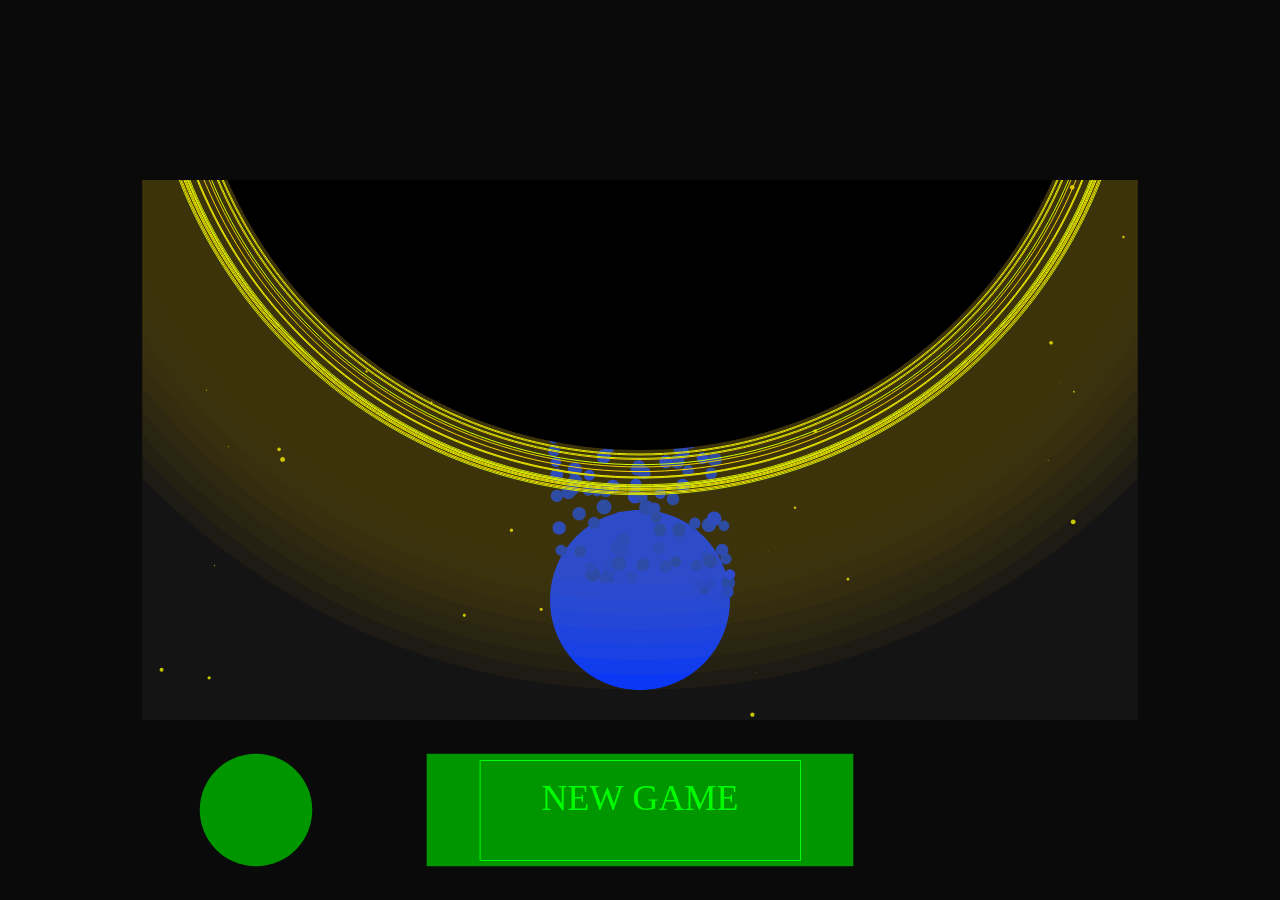
<file: index.html>
<html>
<head>
  <meta charset="UTF-8">
  <script language="javascript" type="text/javascript" src="libraries/p5.js"></script>
  <!-- uncomment lines below to include extra p5 libraries -->
  <script language="javascript" src="libraries/p5.dom.js"></script>
  <script language="javascript" src="libraries/p5.sound.js"></script>
  <script language="javascript" type="text/javascript" src="sketch.js"></script>
  <!-- this line removes any default padding and style. you might only need one of these values set. -->
  <style> body {padding: 0; margin: 0; background: rgb(20,20,20); color: white;}</style>
  <title>Space</title>
</head>
<body>

</body>
</html>
</file>
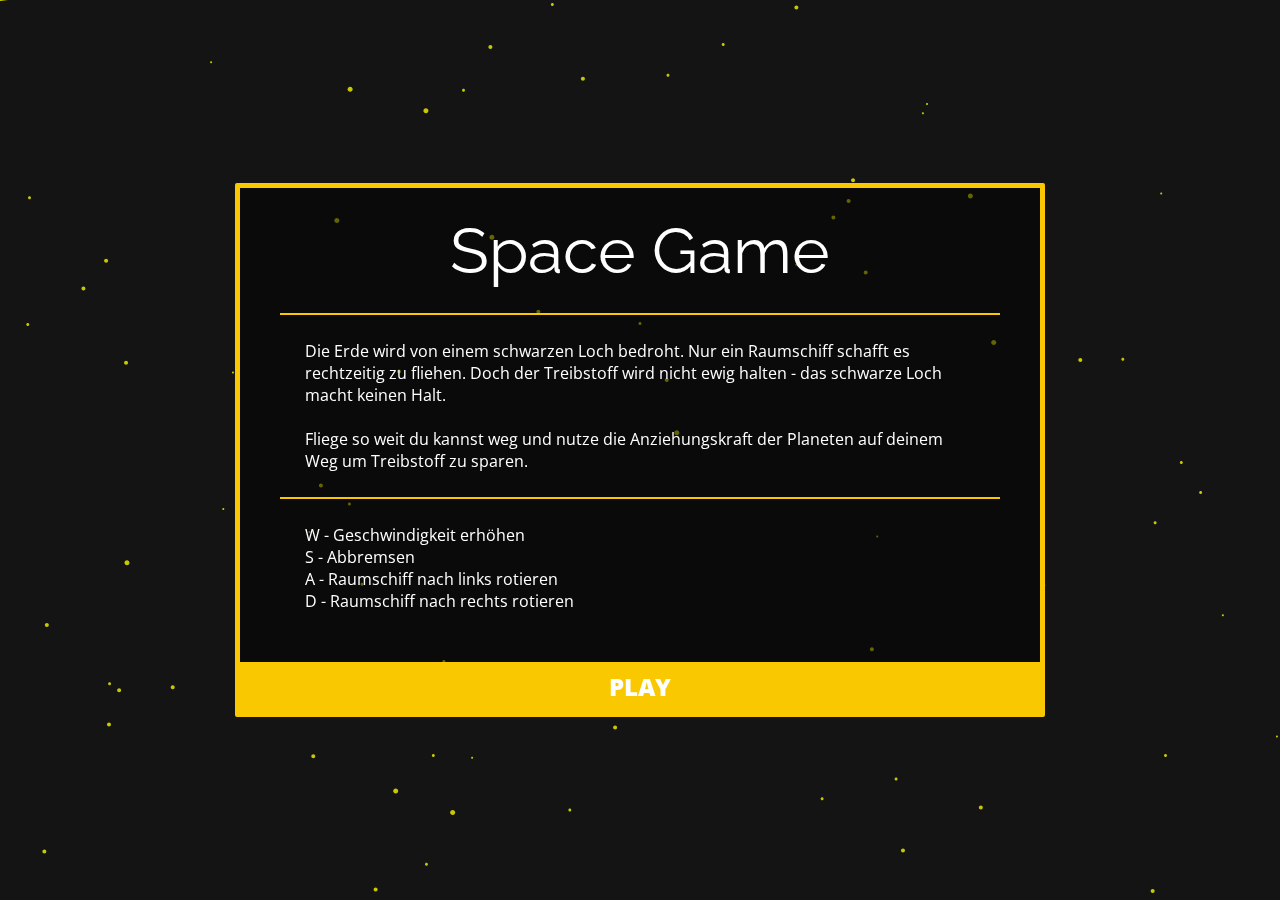
<file: description.html>
<html>
<head>
  <meta charset="UTF-8">
  <script language="javascript" type="text/javascript" src="libraries/p5.js"></script>
  <!-- uncomment lines below to include extra p5 libraries -->
  <script language="javascript" src="libraries/p5.dom.js"></script>
  <script language="javascript" src="libraries/p5.sound.js"></script>
  <script language="javascript" type="text/javascript" src="descriptionSketch.js"></script>

  <link rel="stylesheet" type="text/css" href="style.css" />
  <link href="https://fonts.googleapis.com/css?family=Open+Sans|Raleway" rel="stylesheet">

  <title>Space</title>
</head>
<body>
	<div class="outer">
	<div class="middle">
	<section class="content">
		<div class="desc_area game_title">
			Space Game
		</div>
		<div class="desc_area game_description">
			Die Erde wird von einem schwarzen Loch bedroht. Nur ein Raumschiff schafft es rechtzeitig zu fliehen. Doch der Treibstoff wird nicht ewig halten - das schwarze Loch macht keinen Halt.
			<br /> <br />
			Fliege so weit du kannst weg und nutze die Anziehungskraft der Planeten auf deinem Weg um Treibstoff zu sparen.
		</div>
		<div class="desc_area game_controls no_border">
			W - Geschwindigkeit erhöhen <br />
			S - Abbremsen <br />
			A - Raumschiff nach links rotieren <br />
			D - Raumschiff nach rechts rotieren <br />
		</div>
		<a href="index.html">
			<div class="call_to_action">
				PLAY
			</div>
		</a>
	</section>
	</div>
	</div>
</body>
</html>
</file>
<file: style.css>
/* Style sheet for description.html */

body {
	padding: 0; 
	margin: 0; 
	background: #fafafa; 
	color: white; 
	font-family: 'Open Sans';
} 

a {
	color: rgb(250, 200, 0);
	text-decoration: none;
}
	  		
canvas {
	position:absolute; 
	left: 0; 
	top: 0; 
	z-index: -1;
} 

.outer {
	display: table;
	height: 100%;
	width: 100%;
}

.middle {
	display: table-cell;
	vertical-align: middle;
}

.content { 
  	color: #fff; 
  	margin-left: auto;
  	margin-right: auto;
  	width: 80%;
  	max-width: 800px;
  	background: rgba(0,0,0, 0.5);
  	border: 5px solid rgb(250, 200, 0);
  	border-radius: 2px;
}

.game_title {
	font-size: 4em;
	text-align: center;
	font-family: 'Raleway';
}

.desc_area {
	margin: 0px 5%;
	padding: 25px;
	border-bottom: 2px solid rgb(250, 200, 0);
}

.no_border {
	border: 0;
}

.call_to_action {
	height: 50px;
	line-height: 50px;
	text-align: center;
	margin-top: 25px;
	background: rgb(250, 200, 0);
	color: white;
	font-weight: 800;
	font-size: 1.5em;
	transition: all 0.2s ease-out;
}

.call_to_action:hover {
	font-size: 2em;
}

.canvas_space {
	height: 100%;
}
</file>
